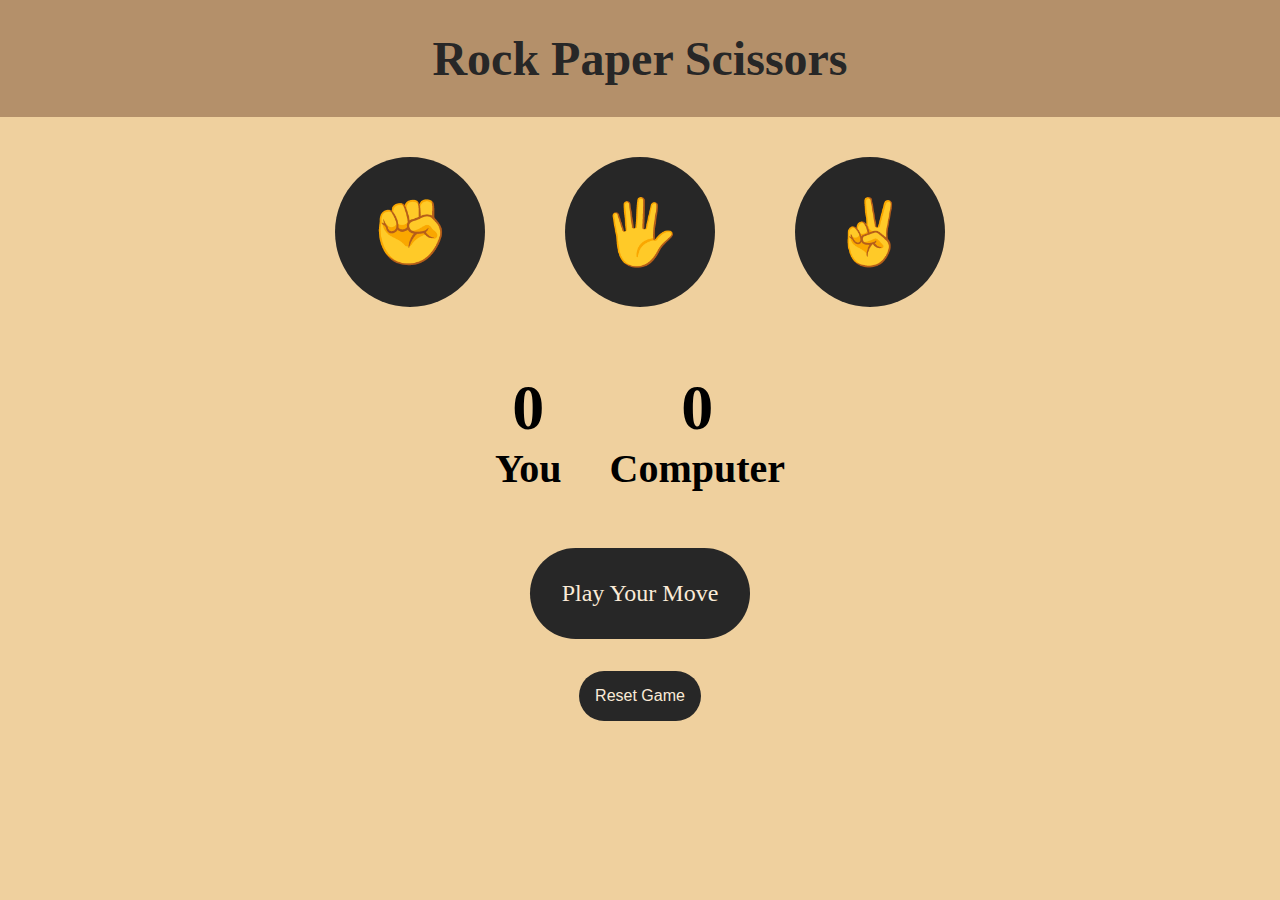
<file: stonePaperScissors/index.html>
<!DOCTYPE html>
<html lang="en">
<head>
    <meta charset="UTF-8">
    <meta name="viewport" content="width=device-width, initial-scale=1.0">
    <title>stone paper scissors</title>
    <link rel="stylesheet" href="style.css">
</head>
<body>
    <div class="heading">
        <h1>Rock Paper Scissors</h1>
    </div>
    <div class="choices">
        <div  id="rock"class="choice">✊</div>
        <div id="paper" class="choice">🖐️</div>
        <div id="scissors" class="choice">✌️</div>
    </div>
    <div class="score-board">
        <div class="score">
            <p id="userScore">0</p>
            <p>You</p>
        </div>
        <div class="score">
            <p id="compScore">0</p>
            <p>Computer</p>
        </div>
    </div>
    <div class="msg-container">
        <p id="msg">Play Your Move</p>
    </div>
    <button id="reset">Reset Game</button>
    <script src="script.js"></script>
</body>
</html>
</file>
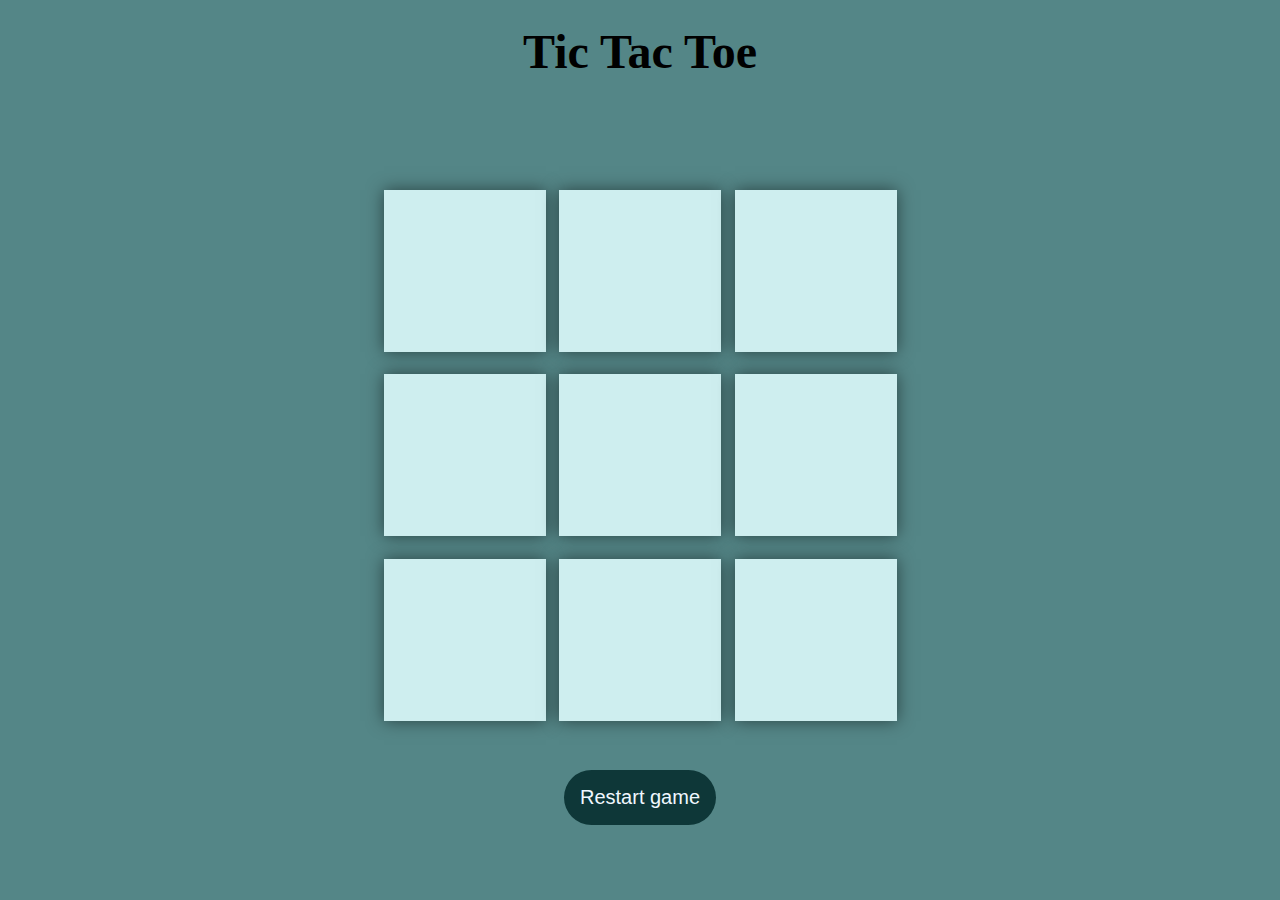
<file: ticTacToe/ticTacToe.html>
<!DOCTYPE html>
<html lang="en">
<head>
    <meta charset="UTF-8">
    <meta name="viewport" content="width=device-width, initial-scale=1.0">
    <title>Tic Tac Toe</title>
    <link rel="stylesheet" href="ticTacToe.css">
</head>
<body>
    <main>
        <h1>Tic Tac Toe</h1>
        <div class="msgcontainer">
            <h2 class = "hide" id = "msg">* WINNER *</h2>
        </div>
        <div class="container">
            <div class="game">
                <button class="box"></button>
                <button class="box"></button>
                <button class="box"></button>
                <button class="box"></button>
                <button class="box"></button>
                <button class="box"></button>
                <button class="box"></button>
                <button class="box"></button>
                <button class="box"></button>
            </div>
        </div>
        <button id="restart">Restart game</button>
    </main>
    <script src="ticTacToe.js"></script>
</body>
</html>
</file>
<file: stonePaperScissors/style.css>
* {
    margin: 0;
    padding: 0;
}
body {
    background-color: #efd09e;
    text-align: center;
}
.heading {
    height: 13vh;
    font-size: 1.5rem;
    background-color: #b4906a;
    display: flex;
    justify-content: center;
    align-items: center;
    color: #272727;
}
.choices {
    display:flex;
    justify-content: center;
}
.choice:hover {
    opacity: 0.9;
    border: 3px solid grey;
    cursor: pointer;
}
.choice {
    height: 150px;
    width: 150px;
    
    border-radius: 50%;
    display: flex;
    justify-content: center;
    align-items: center;
    font-size: 4rem;
    background-color: #272727;
    margin: 40px;
}
.score-board {
    display: flex;
    justify-content: center;
    align-items: center;
    font-size: 2.5rem;
    font-weight: 600;
}
#userScore, #compScore {
    font-size: 4rem;
}
.score {
    margin: 1.5rem;
    text-align: center;
}
.msg-container {
    display: flex;
    justify-content: center;
    align-items: center;
}
#msg {
    background-color: #272727;
    color: antiquewhite;
    padding: 2rem;
    font-size: 1.5rem;
    border-radius: 3rem;
    margin: 2rem;
}

#reset {
    background-color: #272727;
    color: antiquewhite;
    padding: 1rem;
    font-size: 1rem;
    border-radius: 2rem;
    border: none;
}
</file>
<file: ticTacToe/ticTacToe.css>
* {
    margin: 0;
    padding: 0;
}

body {
    background-color: #548687;
    text-align: center;
}
h1{
    margin-top: 1.5rem;
    margin-bottom: 1.5rem;
    font-size: 3rem;
}
.container {
    height: 70vh;
    display: flex;
    align-items: center;
    justify-content: center;
}
.game{
    height: 60vmin;
    width: 60vmin;
    display:flex;
    flex-wrap: wrap;
    align-items: center;
    justify-content: center;
    gap: 1.5vmin;
}
.box {
    height: 18vmin;
    width: 18vmin;
    border: none;
    box-shadow: 0 0 1rem rgb(0,0,0,.5);
    font-size: 8vmin;
    color: #b0413e;
    background-color: #ceeeef;
}
#restart {
    padding:1rem;
    font-size: 1.25rem;
    background-color: #0e3738;
    color:aliceblue;
    border:none;
    border-radius: 55px;
}
#msg {
    font-size: 2rem;
}
.hide {
    visibility: hidden;
}
</file>
